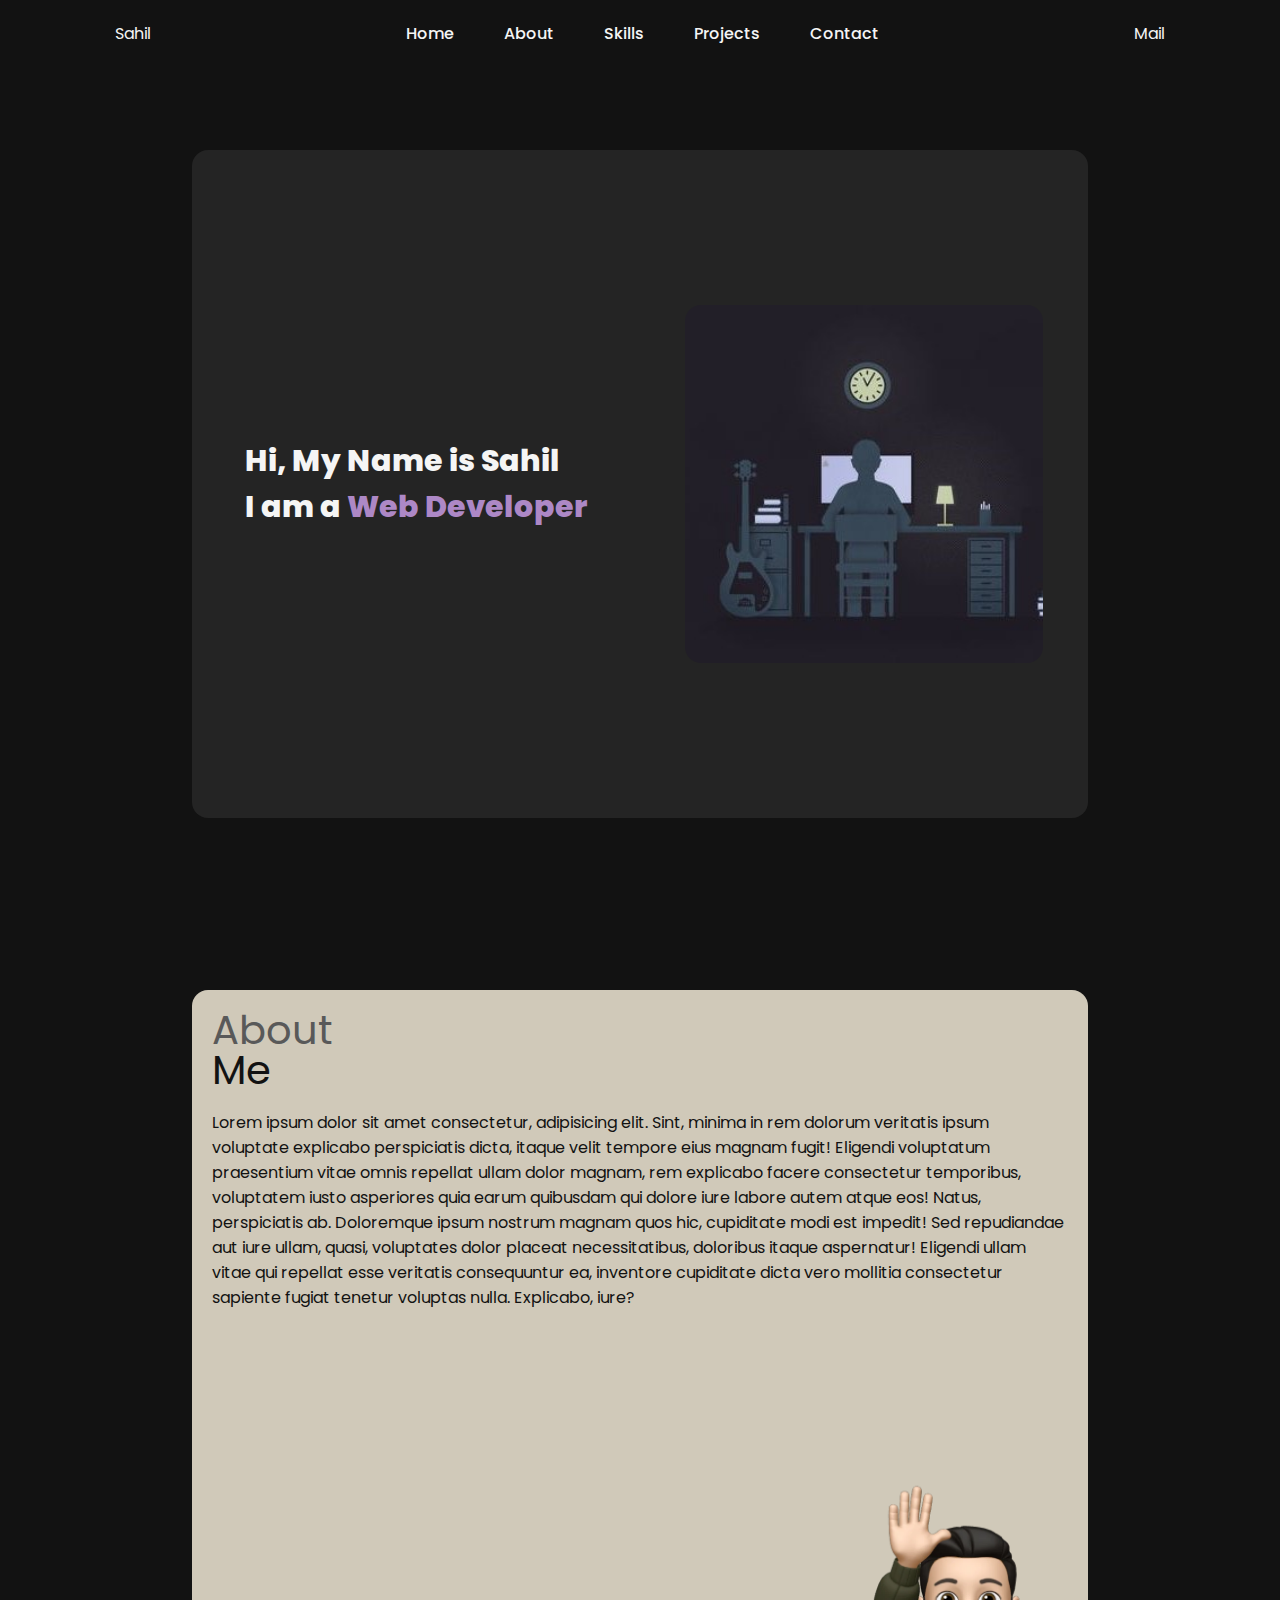
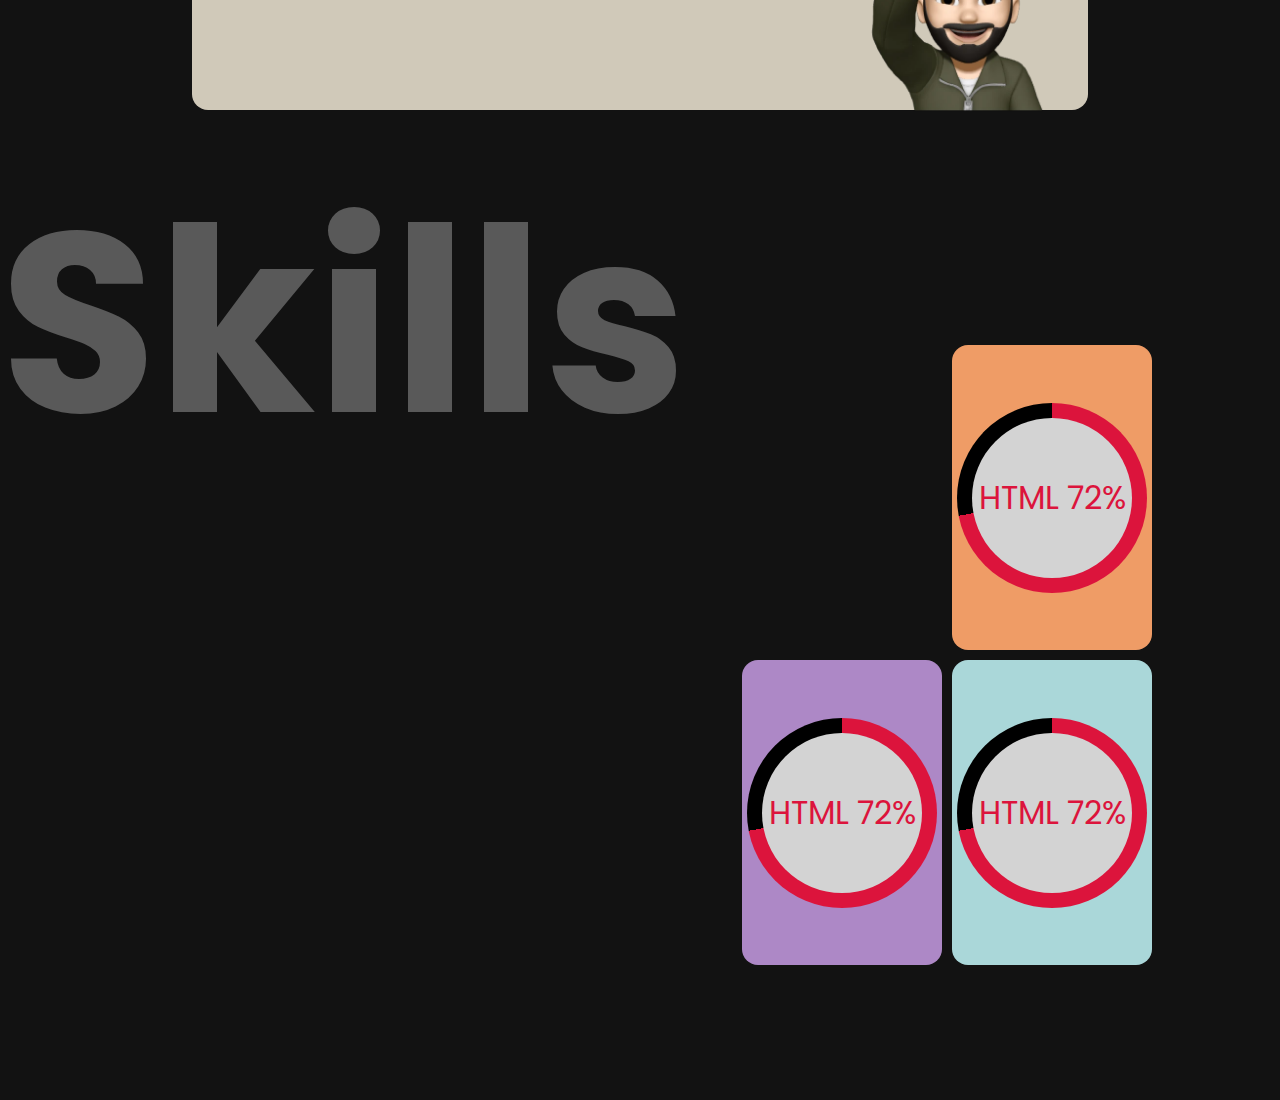
<file: Index.html>
<!DOCTYPE html>
<html lang="en">
  <head>
    <meta charset="UTF-8" />
    <meta name="viewport" content="width=device-width, initial-scale=1.0" />
    <title>Document</title>
    <link rel="stylesheet" href="./Style.css" />
    <link rel="stylesheet" href="./circle.css" />
  </head>
  <body>
    <section id="Home">
      <nav>
        <div>
          <div id="Logo">Sahil</div>
          <div id="nav-links">
            <ul>
              <li>Home</li>
              <li>About</li>
              <li>Skills</li>
              <li>Projects</li>
              <li>Contact</li>
            </ul>
          </div>
          <div id="CTA1">
            <a>Mail</a>
          </div>
        </div>
      </nav>

      <section id="Hero">
        <div>
          <div id="Intro">
            <p>
              Hi, My Name is Sahil <br />
              I am a <span>Web Developer</span>
            </p>
          </div>

          <div id="HeroImage">
            <img src="./Assets/824b877bf4c731e3fcc13a8881c3e982.jpg" />
          </div>
        </div>
      </section>
    </section>

    <section id="AboutMe">
      <div>
        <div id="HeadingCont">
          <h1 id="AH1">About</h1>
          <h1 id="AH2">Me</h1>
        </div>

        <div id="InfoCont">
          <p>
            Lorem ipsum dolor sit amet consectetur, adipisicing elit. Sint,
            minima in rem dolorum veritatis ipsum voluptate explicabo
            perspiciatis dicta, itaque velit tempore eius magnam fugit! Eligendi
            voluptatum praesentium vitae omnis repellat ullam dolor magnam, rem
            explicabo facere consectetur temporibus, voluptatem iusto asperiores
            quia earum quibusdam qui dolore iure labore autem atque eos! Natus,
            perspiciatis ab. Doloremque ipsum nostrum magnam quos hic,
            cupiditate modi est impedit! Sed repudiandae aut iure ullam, quasi,
            voluptates dolor placeat necessitatibus, doloribus itaque
            aspernatur! Eligendi ullam vitae qui repellat esse veritatis
            consequuntur ea, inventore cupiditate dicta vero mollitia
            consectetur sapiente fugiat tenetur voluptas nulla. Explicabo, iure?
          </p>
        </div>

        <img id="" src="./Assets/lap.webp" />
      </div>
    </section>

    <section id="Skills">
      <h1>Skills</h1>
      <div id="SkillsTiles">
        <div id="Row1">
          <div class="skill" id="Skill1">
            <div
              class="circular-progress"
              data-inner-circle-color="lightgrey"
              data-percentage="90"
              data-progress-color="crimson"
              data-bg-color="black"
            >
              <div class="inner-circle"></div>
              <p class="percentage">0%</p>
            </div>
          </div>
        </div>

        <div id="Row2">
          <div class="skill" id="Skill2">
            <div
            class="circular-progress"
            data-inner-circle-color="lightgrey"
            data-percentage="80"
            data-progress-color="crimson"
            data-bg-color="black"
          >
            <div class="inner-circle"></div>
            <p class="percentage">0%</p>
          </div>
          </div>
          <div class="skill" id="Skill3">
            <div
            class="circular-progress"
            data-inner-circle-color="lightgrey"
            data-percentage="95"
            data-progress-color="crimson"
            data-bg-color="black"
          >
            <div class="inner-circle"></div>
            <p class="percentage">0%</p>
          </div>
          </div>
        </div>
      </div>
    </section>

    <section id="Projects"></section>
    <section id="ContactMe"></section>
    <script src="./Script.js"></script>
  </body>
</html>
</file>
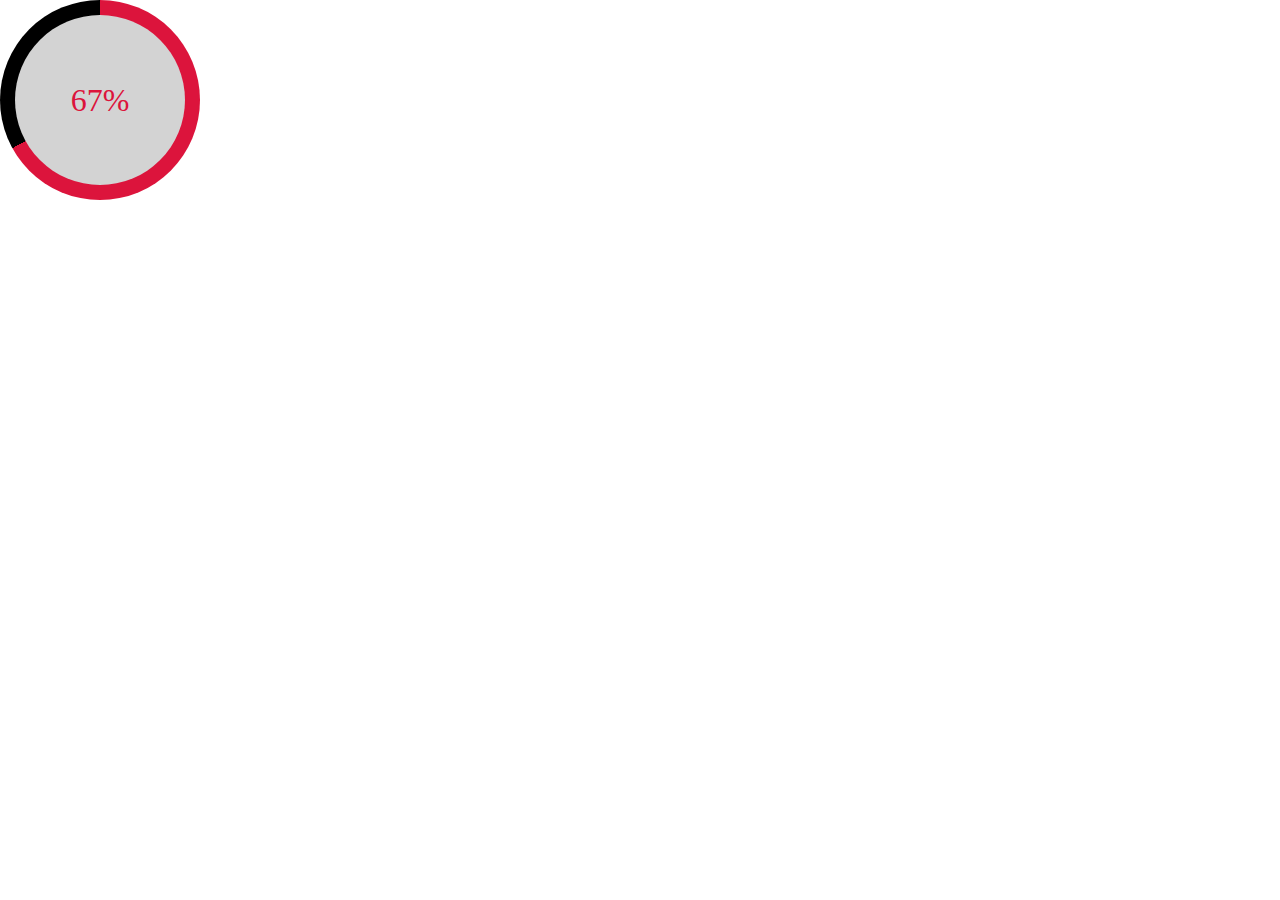
<file: circle.html>
<!DOCTYPE html>
<html lang="en">
<head>
    <meta charset="UTF-8">
    <meta name="viewport" content="width=device-width, initial-scale=1.0">
    <title>Document</title>
</head>

<style>
    * {
  margin: 0;
  padding: 0;
  box-sizing: border-box;
}

:root {
  --progress-bar-width: 200px;
  --progress-bar-height: 200px;
  --font-size: 2rem;
}

.circular-progress {
  width: var(--progress-bar-width);
  height: var(--progress-bar-height);
  border-radius: 50%;
  display: flex;
  justify-content: center;
  align-items: center;
}
.inner-circle {
  position: absolute;
  width: calc(var(--progress-bar-width) - 30px);
  height: calc(var(--progress-bar-height) - 30px);
  border-radius: 50%;
  background-color: lightgrey;
}

.percentage {
  position: relative;
  font-size: var(--font-size);
  color: rgb(0, 0, 0, 0.8);
}
</style>
<body>

    <div class="circular-progress" data-inner-circle-color="lightgrey" data-percentage="67" data-progress-color="crimson" data-bg-color="black">
        <div class="inner-circle"></div>
        <p class="percentage">0%</p>
      </div>
    
<script>
    const circularProgress = document.querySelectorAll(".circular-progress");

Array.from(circularProgress).forEach((progressBar) => {
  const progressValue = progressBar.querySelector(".percentage");
  const innerCircle = progressBar.querySelector(".inner-circle");
  let startValue = 0,
    endValue = Number(progressBar.getAttribute("data-percentage")),
    speed = 10,
    progressColor = progressBar.getAttribute("data-progress-color");

  const progress = setInterval(() => {
    startValue++;
    progressValue.textContent = `${startValue}%`;
    progressValue.style.color = `${progressColor}`;

    innerCircle.style.backgroundColor = `${progressBar.getAttribute(
      "data-inner-circle-color"
    )}`;

    progressBar.style.background = `conic-gradient(${progressColor} ${
      startValue * 3.6
    }deg,${progressBar.getAttribute("data-bg-color")} 0deg)`;
    if (startValue === endValue) {
      clearInterval(progress);
    }
  }, speed);
});
</script>
</body>
</html>
</file>
<file: Style.css>
@import url("https://fonts.googleapis.com/css2?family=Poppins:ital,wght@0,100;0,200;0,300;0,400;0,500;0,600;0,700;0,800;0,900;1,100;1,200;1,300;1,400;1,500;1,600;1,700;1,800;1,900&display=swap");

* {
  padding: 0;
  margin: 0;
  box-sizing: border-box;
}

body {
  background-color: #121212;
  color: whitesmoke;
  font-family: "Poppins", sans-serif;
}

#Home {
  height: 100vh;
  width: 100%;
}

nav {
  width: 100%;
}

nav > div {
  display: flex;
  flex-direction: row;
  justify-content: space-around;
  align-items: center;
}

#nav-links ul {
  display: flex;
  justify-content: center;
  align-items: center;
  flex-direction: row;
}

#nav-links ul li {
  list-style: none;
  margin: 15px;
  font-weight: 500;
  padding: 6px 10px;
}

#nav-links ul li:nth-child(1):hover {
  background-color: #ef9c66;
  padding: 6px 10px;
  border-radius: 360px;
}

#nav-links ul li:nth-child(2):hover {
  background-color: #82a0d8;
  padding: 6px 10px;
  border-radius: 360px;
}

#nav-links ul li:nth-child(3):hover {
  background-color: #c8cfa0;
  padding: 6px 10px;
  border-radius: 360px;
}

#nav-links ul li:nth-child(4):hover {
  background-color: #ad88c6;
  padding: 6px 10px;
  border-radius: 360px;
}

#nav-links ul li:nth-child(5):hover {
  background-color: #aad7d9;
  padding: 6px 10px;
  border-radius: 360px;
}

#Hero {
  height: calc(100vh - 66px);
  display: flex;
  justify-content: center;
  align-items: center;
}

#Hero > div {
  height: 80%;
  width: 70%;
  background-color: #242424;
  border-radius: 16px;
  display: flex;
  justify-content: center;
  align-items: center;
  flex-direction: row;
}

#Intro,
#HeroImage {
  width: 50%;
  height: 100%;
  display: flex;
  justify-content: center;
  align-items: center;
}

#Intro p {
  font-size: 30px;
  font-weight: 800;
}

#HeroImage img {
  height: auto;
  width: 80%;
  border-radius: 16px;
}

#Intro span {
  color: #ad88c6;
}

#AboutMe {
  height: 100vh;
  display: flex;
  justify-content: center;
  align-items: center;
}

#AboutMe > div {
  height: 80%;
  width: 70%;
  background-color: #d0c9b9;
  border-radius: 16px;
  display: flex;
  /* justify-content: center; */
  align-items: left;
  flex-direction: column;
  padding: 20px;
  position: relative;
}

#HeadingCont h1 {
  font-size: 40px;
  line-height: 40px;
  font-weight: 400;
}

#AH1 {
  color: #595959;
}

#AH2 {
  color: #121212;
}

#HeadingCont {
  margin-bottom: 20px;
}
#InfoCont p {
  color: #121212;
}
#AboutMe img {
  position: absolute;
  bottom: -13px;
  right: 0;
  width: 250px;
}

#Skills {
  height: 100vh;
  width: 100%;
  position: relative;
  display: flex;
  justify-content: center;
  align-items: center;
}

#Skills h1 {
  color: #595959;
  font-size: 20vw;
  position: absolute;
  top: 0;
  left: 0;
  margin-top: -70px;
}
#SkillsTiles {
  position: relative;
  z-index: 1;
  width: 80%;
  height: 70%;
  display: flex;
  justify-content: center;
  flex-direction: column;
}

#Row1,
#Row2 {
  height: 50%;
  width: 100%;
  display: flex;
  justify-content: right;
  margin: 5px;

}

.skill {
  height: 100%;
  width: 200px;
  margin: 5px;
  border-radius: 16px;
  display: flex;
  justify-content: center;
  align-items: center;
}

#Skill1{
  background-color:#ef9c66 ;
}
#Skill2{
  background-color:#ad88c6 ;
}
#Skill3{
  background-color:#aad7d9 ;
}
</file>
<file: circle.css>
:root {
    --progress-bar-width: 190px;
    --progress-bar-height: 190px;
    --font-size: 2rem;
  }
  
  .circular-progress {
    width: var(--progress-bar-width);
    height: var(--progress-bar-height);
    border-radius: 50%;
    display: flex;
    justify-content: center;
    align-items: center;
  }
  .inner-circle {
    position: absolute;
    width: calc(var(--progress-bar-width) - 30px);
    height: calc(var(--progress-bar-height) - 30px);
    border-radius: 50%;
    background-color: lightgrey;
    display: flex;
  }
  
  .percentage {
    position: relative;
    font-size: var(--font-size);
    color: rgb(0, 0, 0, 0.8);
  }
</file>
